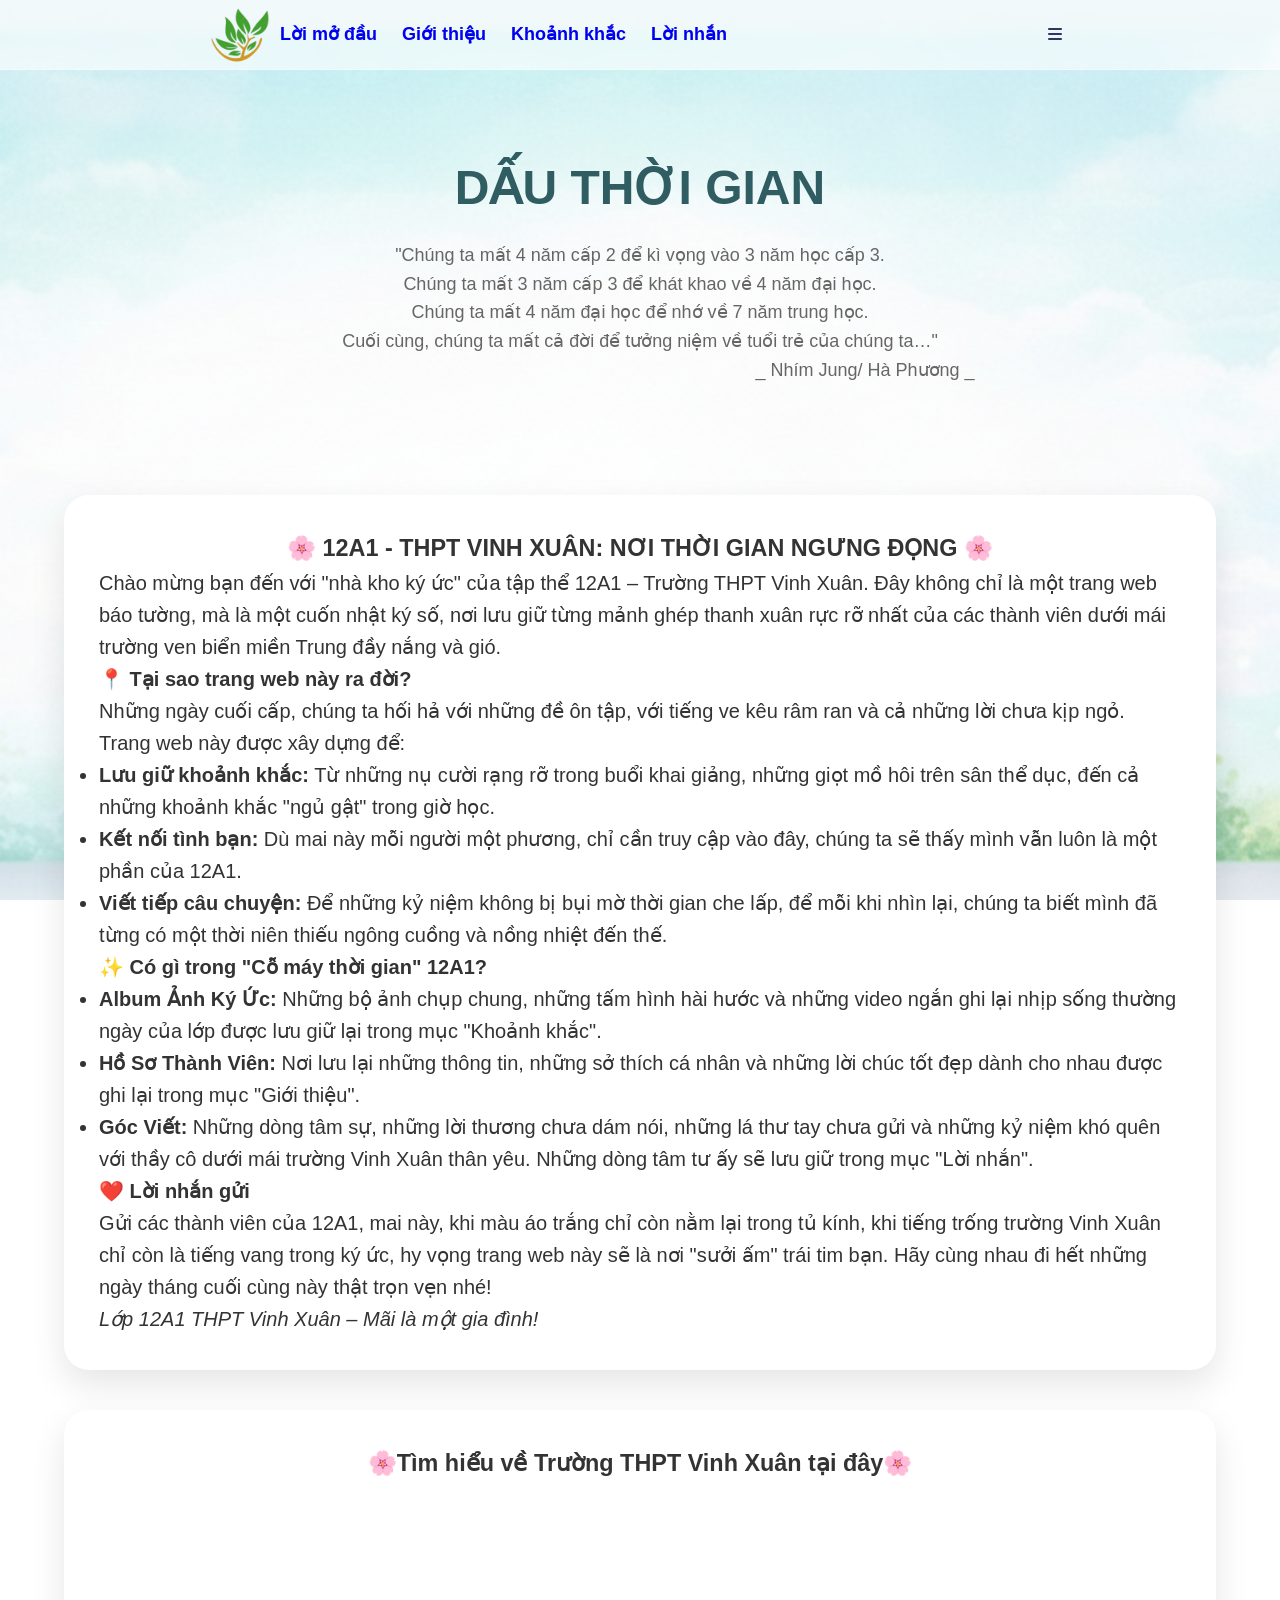
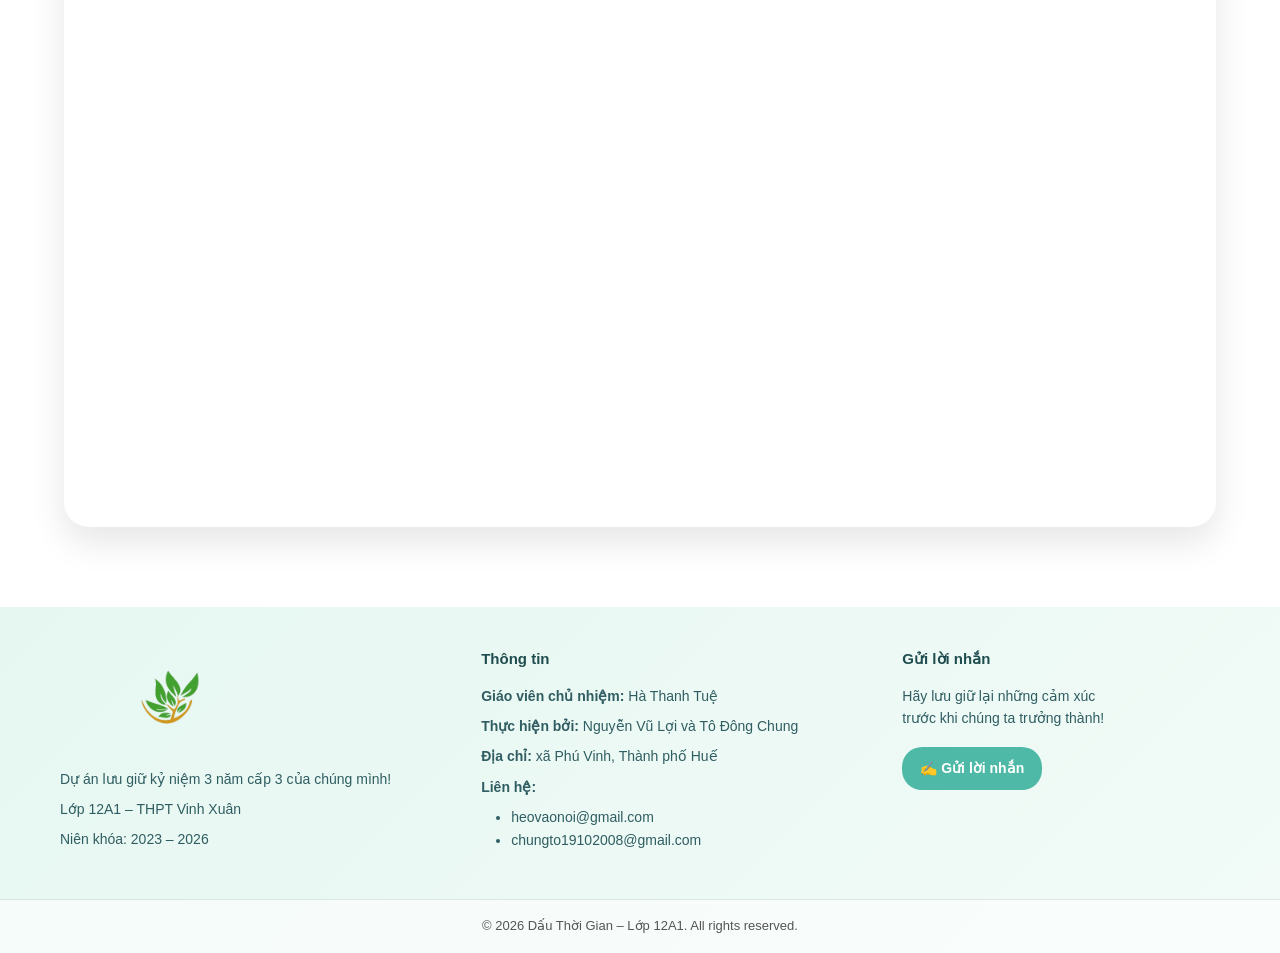
<file: index.html>
<!DOCTYPE html>
<html lang="vi">
<head>
  <meta charset="UTF-8">
  <title>DẤU THỜI GIAN</title>
  <link rel="icon" type="image/png" href="images/LOGOHOME.PNG">
  <link rel="stylesheet" href="css/style.css">
  <link rel="stylesheet" href="https://cdnjs.cloudflare.com/ajax/libs/font-awesome/6.5.1/css/all.min.css">
</head>
<body>

<nav class="dieuhuong" >
    <div class="dieuhuong-trai">
        <a href="index.html" class="logohome">
            <img src="images/LOGOHOME.PNG" class="logohome">
        </a>
        <ul class="noidung">
          <li><a href="loimodau.html">Lời mở đầu</a></li>
          <li><a href="gioithieu.html">Giới thiệu</a></li>
          <li><a href="khoanhkhac.html">Khoảnh khắc</a></li>
          <li><a href="loinhan.html">Lời nhắn</a></li>
        </ul>
    </div>

    <div class="dieuhuong-phai">
        <i class="fas fa-bars"></i>
 
    </div>
</nav>

  <section class="hero">
    <h1>DẤU THỜI GIAN</h1>
    <p>"Chúng ta mất 4 năm cấp 2 để kì vọng vào 3 năm học cấp 3.</p>
    <p>Chúng ta mất 3 năm cấp 3 để khát khao về 4 năm đại học.</p>
    <p>Chúng ta mất 4 năm đại học để nhớ về 7 năm trung học.</p>
    <p>Cuối cùng, chúng ta mất cả đời để tưởng niệm về tuổi trẻ của chúng ta…"</p>
    <p style="padding-left: 450px;">_ Nhím Jung/ Hà Phương _</p>
  </section>

  <section class="card intro">
      <h3 style="text-align: center;">🌸 12A1 - THPT VINH XUÂN: NƠI THỜI GIAN NGƯNG ĐỌNG 🌸</h3>
     <p>
        Chào mừng bạn đến với "nhà kho ký ức" của tập thể 12A1 – Trường THPT Vinh Xuân. Đây không chỉ là một trang web báo tường, mà là một cuốn nhật ký số, nơi lưu giữ từng mảnh ghép thanh xuân rực rỡ nhất của các thành viên dưới mái trường ven biển miền Trung đầy nắng và gió.
      </p>

      <h4>📍 Tại sao trang web này ra đời? </h4>
      <p>Những ngày cuối cấp, chúng ta hối hả với những đề ôn tập, với tiếng ve kêu râm ran và cả những lời chưa kịp ngỏ. Trang web này được xây dựng để:</p>
      <ul>
        <li> <b>Lưu giữ khoảnh khắc:</b> Từ những nụ cười rạng rỡ trong buổi khai giảng, những giọt mồ hôi trên sân thể dục, đến cả những khoảnh khắc "ngủ gật" trong giờ học.</li>
        <li> <b>Kết nối tình bạn:</b> Dù mai này mỗi người một phương, chỉ cần truy cập vào đây, chúng ta sẽ thấy mình vẫn luôn là một phần của 12A1.</li>
        <li> <b>Viết tiếp câu chuyện:</b> Để những kỷ niệm không bị bụi mờ thời gian che lấp, để mỗi khi nhìn lại, chúng ta biết mình đã từng có một thời niên thiếu ngông cuồng và nồng nhiệt đến thế.</li>
      </ul>
      <p><b>✨ Có gì trong "Cỗ máy thời gian" 12A1?</b></p>
      <ul>
        <li><b>Album Ảnh Ký Ức:</b> Những bộ ảnh chụp chung, những tấm hình hài hước và những video ngắn ghi lại nhịp sống thường ngày của lớp được lưu giữ lại trong mục "Khoảnh khắc".</li>
        <li><b>Hồ Sơ Thành Viên:</b> Nơi lưu lại những thông tin, những sở thích cá nhân và những lời chúc tốt đẹp dành cho nhau được ghi lại trong mục "Giới thiệu".</li>
        <li><b>Góc Viết:</b> Những dòng tâm sự, những lời thương chưa dám nói, những lá thư tay chưa gửi và những kỷ niệm khó quên với thầy cô dưới mái trường Vinh Xuân thân yêu. Những dòng tâm tư ấy sẽ lưu giữ trong mục "Lời nhắn".</li>
      </ul>
      <p><b>❤️ Lời nhắn gửi</b></p>
      <p>Gửi các thành viên của 12A1, mai này, khi màu áo trắng chỉ còn nằm lại trong tủ kính, khi tiếng trống trường Vinh Xuân chỉ còn là tiếng vang trong ký ức, hy vọng trang web này sẽ là nơi "sưởi ấm" trái tim bạn. Hãy cùng nhau đi hết những ngày tháng cuối cùng này thật trọn vẹn nhé!</p>
      <p><em>Lớp 12A1 THPT Vinh Xuân – Mãi là một gia đình!</em></p>
  </section>


  <section class="card intro">
      <h3 style="text-align: center;">🌸Tìm hiểu về Trường THPT Vinh Xuân tại đây🌸</h3>
      <iframe src="https://thpt-vinhxuan-thuathienhue.violet.vn/" width="1635" height="600" style="border:0;" allowfullscreen="" loading="lazy" referrerpolicy="no-referrer-when-downgrade"></iframe>
  </section>
  
  <footer class="footer">
  <div class="footer-top">

    <div class="footer-col">
      <h4 style="padding-left:60px;">
        <a href="index.html">
          <img src="images/LOGOHOME.PNG" width="100" height="100">
        </a>
      </h4>

      <p>Dự án lưu giữ kỷ niệm 3 năm cấp 3 của chúng mình!</p>
      <p>Lớp 12A1 – THPT Vinh Xuân</p>
      <p>Niên khóa: 2023 – 2026</p>
    </div>

    <div class="footer-col">
      <h4>Thông tin</h4>
      <p><b>Giáo viên chủ nhiệm:</b> Hà Thanh Tuệ</p>
      <p><b>Thực hiện bởi:</b> Nguyễn Vũ Lợi và Tô Đông Chung</p>
      <p><b>Địa chỉ:</b> xã Phú Vinh, Thành phố Huế</p>
      <p><b>Liên hệ:</b></p>
      <ul style="padding-left: 30px;">
        <li> heovaonoi@gmail.com</li>
        <li> chungto19102008@gmail.com</li>
      </ul>
    </div>

    <div class="footer-col">
      <h4>Gửi lời nhắn</h4>
      <p>Hãy lưu giữ lại những cảm xúc<br>trước khi chúng ta trưởng thành!</p>
      <a href="loinhan.html" class="footer-btn">✍ Gửi lời nhắn</a>
    </div>

  </div>

  <div class="footer-bottom">
    © 2026 Dấu Thời Gian – Lớp 12A1. All rights reserved.
  </div>
</footer>
<div id="leaf-container"></div>
<script src="script.js"></script>

</body>
</html>
</file>
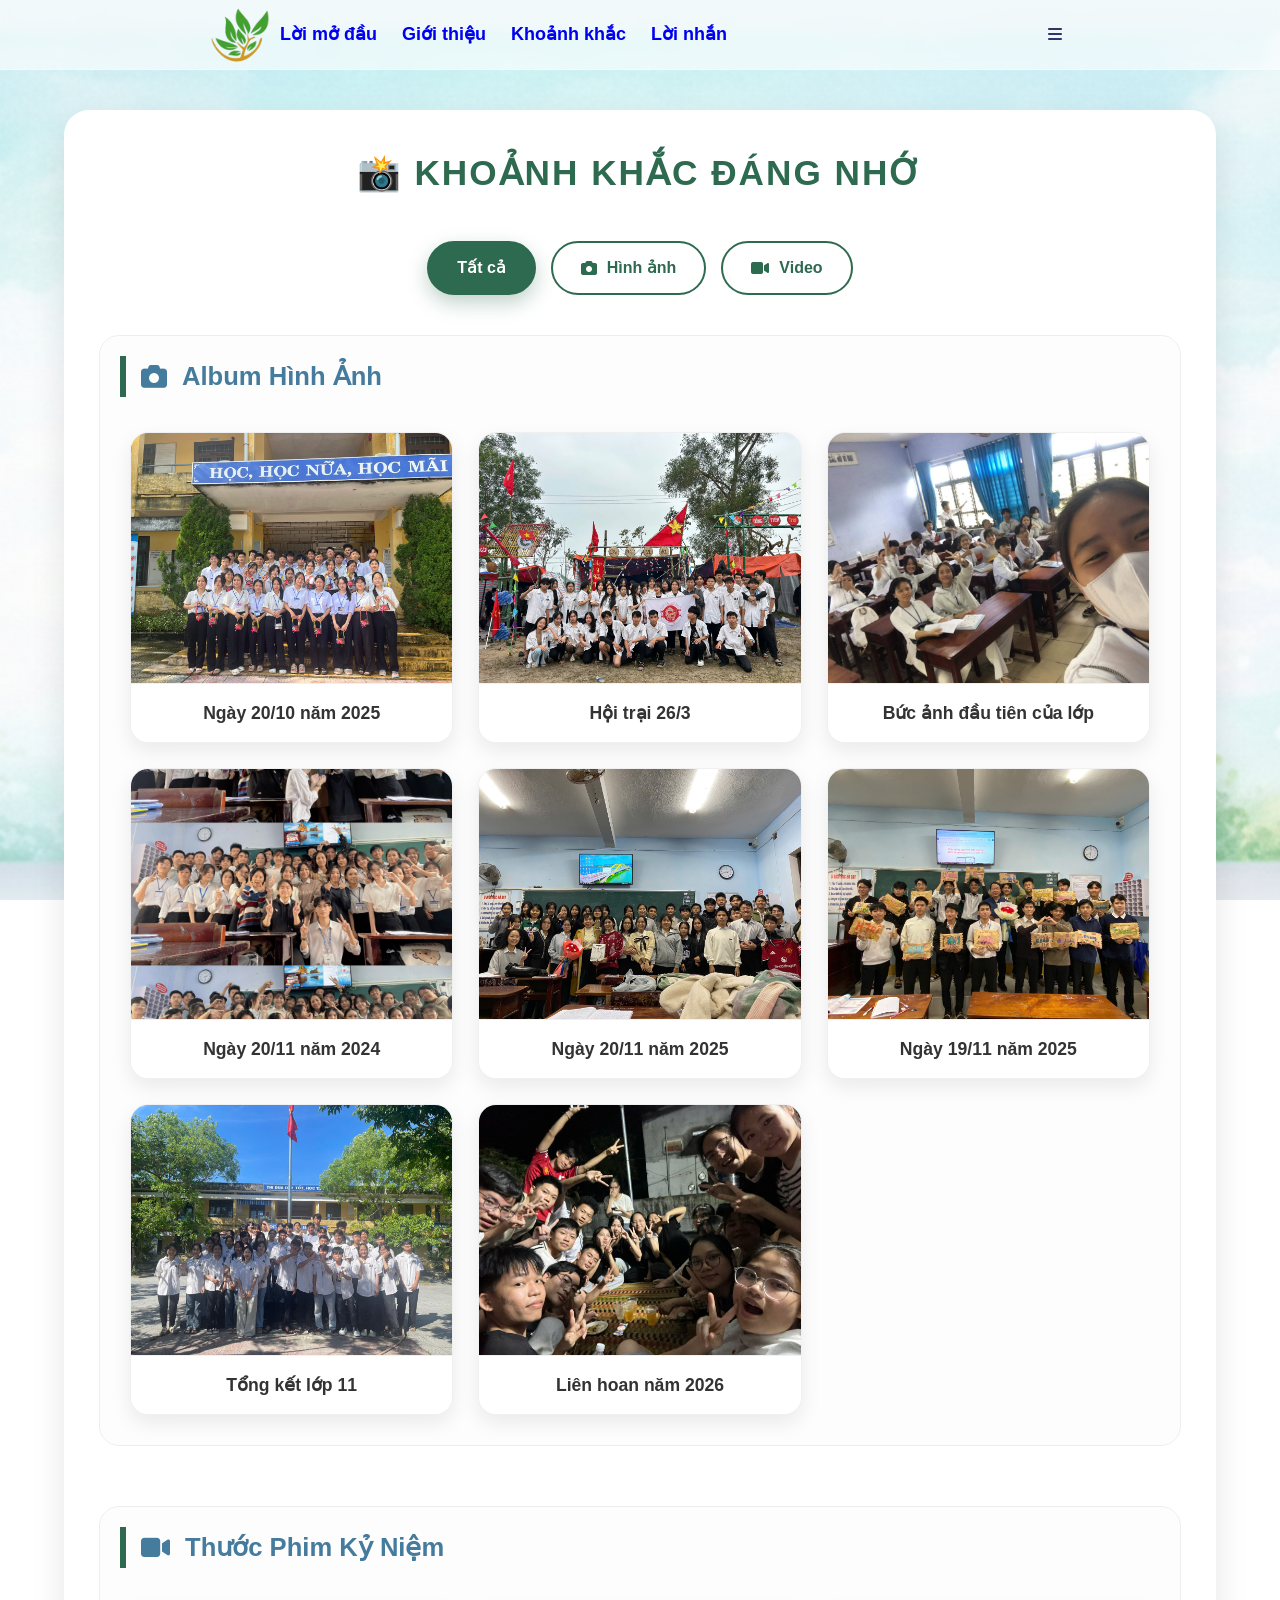
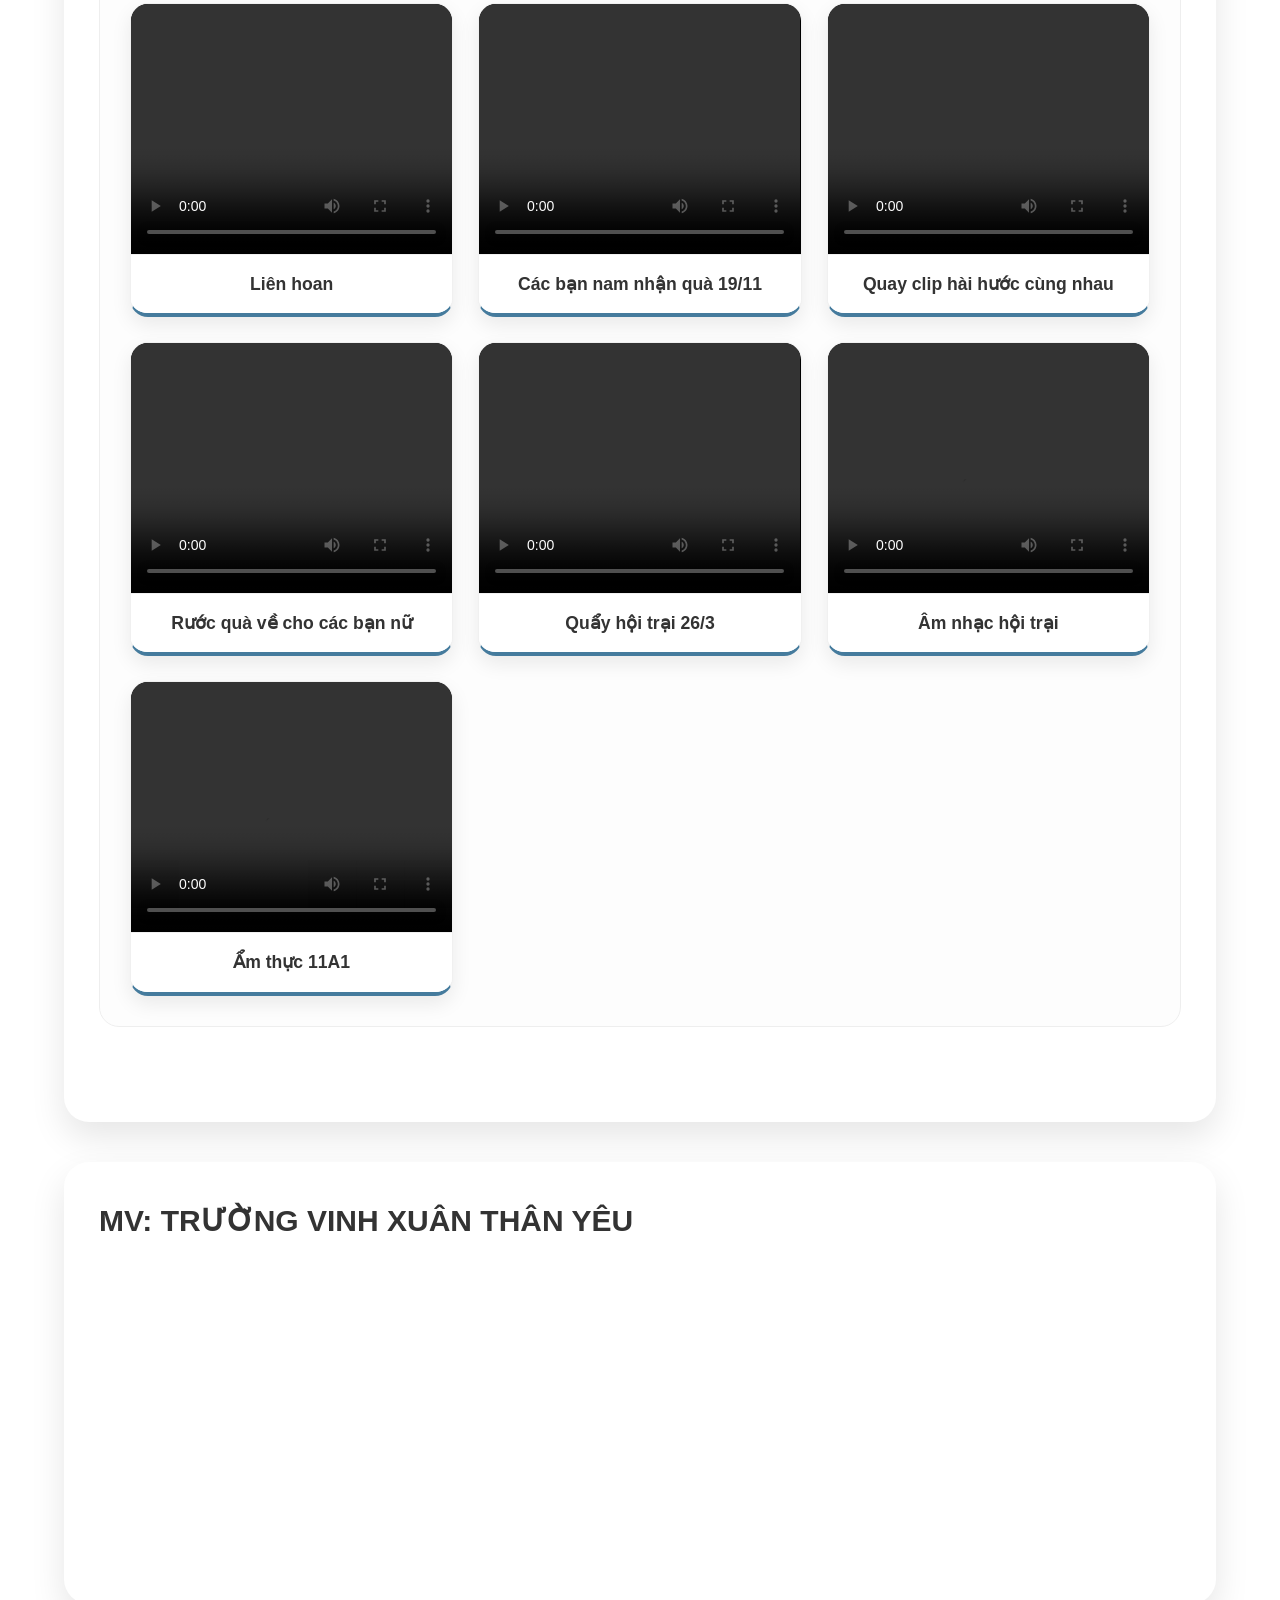
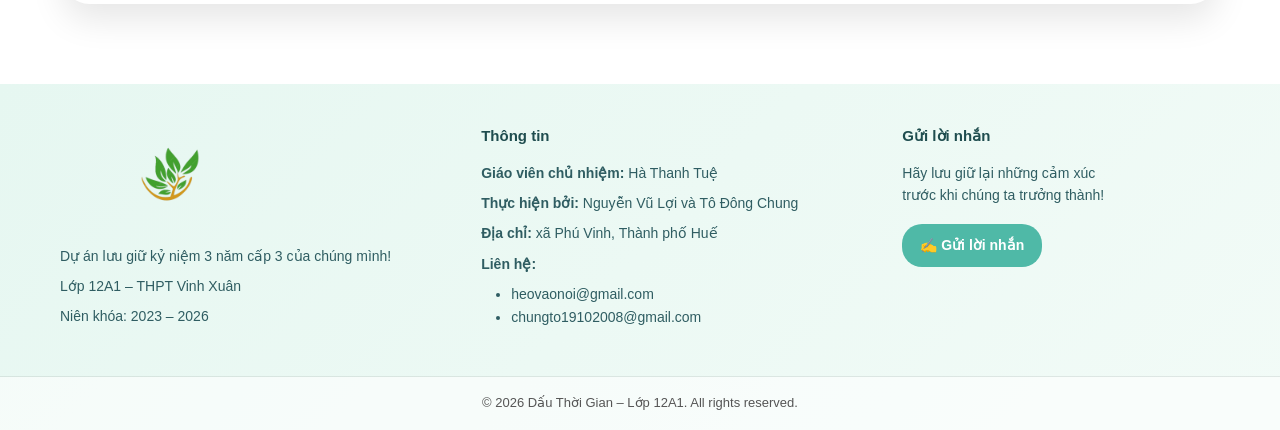
<file: khoanhkhac.html>
<!DOCTYPE html>
<html lang="vi">
<head>
  <meta charset="UTF-8">
  <title>DẤU THỜI GIAN</title>
  <link rel="icon" type="image/png" href="images/LOGOHOME.PNG">
  <link rel="stylesheet" href="css/style.css">
  <link rel="stylesheet" href="https://cdnjs.cloudflare.com/ajax/libs/font-awesome/6.5.1/css/all.min.css">
</head>
<body>

<nav class="dieuhuong" >
    <div class="dieuhuong-trai">
        <a href="index.html" class="logohome">
            <img src="images/LOGOHOME.PNG" class="logohome">
        </a>
        <ul class="noidung">
          <li><a href="loimodau.html">Lời mở đầu</a></li>
          <li><a href="gioithieu.html">Giới thiệu</a></li>
          <li><a href="khoanhkhac.html">Khoảnh khắc</a></li>
          <li><a href="loinhan.html">Lời nhắn</a></li>
        </ul>
    </div>

    <div class="dieuhuong-phai">
        <i class="fas fa-bars"></i>
 
    </div>
</nav>

 <section class="card">
    <h2 class="section-main-title">📸 Khoảnh khắc đáng nhớ</h2>

    <input type="radio" name="media-filter" id="filter-all" checked hidden>
    <input type="radio" name="media-filter" id="filter-photo" hidden>
    <input type="radio" name="media-filter" id="filter-video" hidden>

    <div class="media-tabs">
        <label for="filter-all" class="tab-btn btn-all">Tất cả</label>
        <label for="filter-photo" class="tab-btn btn-photo"><i class="fas fa-camera"></i> Hình ảnh</label>
        <label for="filter-video" class="tab-btn btn-video"><i class="fas fa-video"></i> Video</label>
    </div>

    <div class="media-group group-photo">
        <h3 class="group-title"><i class="fas fa-camera"></i> Album Hình Ảnh</h3>
        <div class="gallery">
           <div class="photo"><img src="images/lop.jpg"><p>Ngày 20/10 năm 2025</p></div>
           <div class="photo"><img src="images/trai.jpg"><p>Hội trại 26/3</p></div>
           <div class="photo"><img src="images/bucanhdautien.JPG"><p>Bức ảnh đầu tiên của lớp</p></div>
           <div class="photo"><img src="images/20-11-2024.JPG"><p>Ngày 20/11 năm 2024</p></div>
           <div class="photo"><img src="images/20-11-2025.jpg"><p>Ngày 20/11 năm 2025</p></div>
           <div class="photo"><img src="images/IMG_5460 - Copy.JPG"><p>Ngày 19/11 năm 2025</p></div>
           <div class="photo"><img src="images/TK2025.jpg"><p>Tổng kết lớp 11</p></div>
           <div class="photo"><img src="images/lienhoan.jpg"><p>Liên hoan năm 2026</p></div>
        </div>
    </div>

    <div class="media-group group-video">
        <h3 class="group-title"><i class="fas fa-video"></i> Thước Phim Kỷ Niệm</h3>
        <div class="gallery video-grid">
            <div class="photo"><video src="images/VIDEO1.mp4" controls></video><p>Liên hoan</p></div>
            <div class="photo"><video src="images/VIDEO2.mp4" controls></video><p>Các bạn nam nhận quà 19/11</p></div>
            <div class="photo"><video src="images/VIDEO3.mp4" controls></video><p>Quay clip hài hước cùng nhau</p></div>
            <div class="photo"><video src="images/VIDEO4.mp4" controls></video><p>Rước quà về cho các bạn nữ</p></div>
            <div class="photo"><video src="images/VIDEO5.mp4" controls></video><p>Quẩy hội trại 26/3</p></div>
            <div class="photo"><video src="images/VIDEO6.mp4" controls></video><p>Âm nhạc hội trại</p></div>
            <div class="photo"><video src="images/VIDEO7.mp4" controls></video><p>Ẩm thực 11A1</p></div>

        </div>
    </div>
</section>




  <section class="card">
        <h2>MV: TRƯỜNG VINH XUÂN THÂN YÊU</h2>
        <iframe width="560" height="315" src="https://www.youtube.com/embed/46venOitsv4?si=PmBW1kaIFPr1P80R&amp;start=1" title="YouTube video player" frameborder="0" allow="accelerometer; autoplay; clipboard-write; encrypted-media; gyroscope; picture-in-picture; web-share" referrerpolicy="strict-origin-when-cross-origin" allowfullscreen></iframe>
  </section>


  
  <footer class="footer">
  <div class="footer-top">

    <div class="footer-col">
      <h4 style="padding-left:60px;">
        <a href="index.html">
          <img src="images/LOGOHOME.PNG" width="100" height="100">
        </a>
      </h4>

      <p>Dự án lưu giữ kỷ niệm 3 năm cấp 3 của chúng mình!</p>
      <p>Lớp 12A1 – THPT Vinh Xuân</p>
      <p>Niên khóa: 2023 – 2026</p>
    </div>

    <div class="footer-col">
      <h4>Thông tin</h4>
      <p><b>Giáo viên chủ nhiệm:</b> Hà Thanh Tuệ</p>
      <p><b>Thực hiện bởi:</b> Nguyễn Vũ Lợi và Tô Đông Chung</p>
      <p><b>Địa chỉ:</b> xã Phú Vinh, Thành phố Huế</p>
      <p><b>Liên hệ:</b></p>
      <ul style="padding-left: 30px;">
        <li> heovaonoi@gmail.com</li>
        <li> chungto19102008@gmail.com</li>
      </ul>
    </div>

    <div class="footer-col">
      <h4>Gửi lời nhắn</h4>
      <p>Hãy lưu giữ lại những cảm xúc<br>trước khi chúng ta trưởng thành!</p>
      <a href="loinhan.html" class="footer-btn">✍ Gửi lời nhắn</a>
    </div>

  </div>

  <div class="footer-bottom">
    © 2026 Dấu Thời Gian – Lớp 12A1. All rights reserved.
  </div>
</footer>
  <div id="leaf-container"></div>
<script src="script.js"></script>
</body>
</html>
</file>
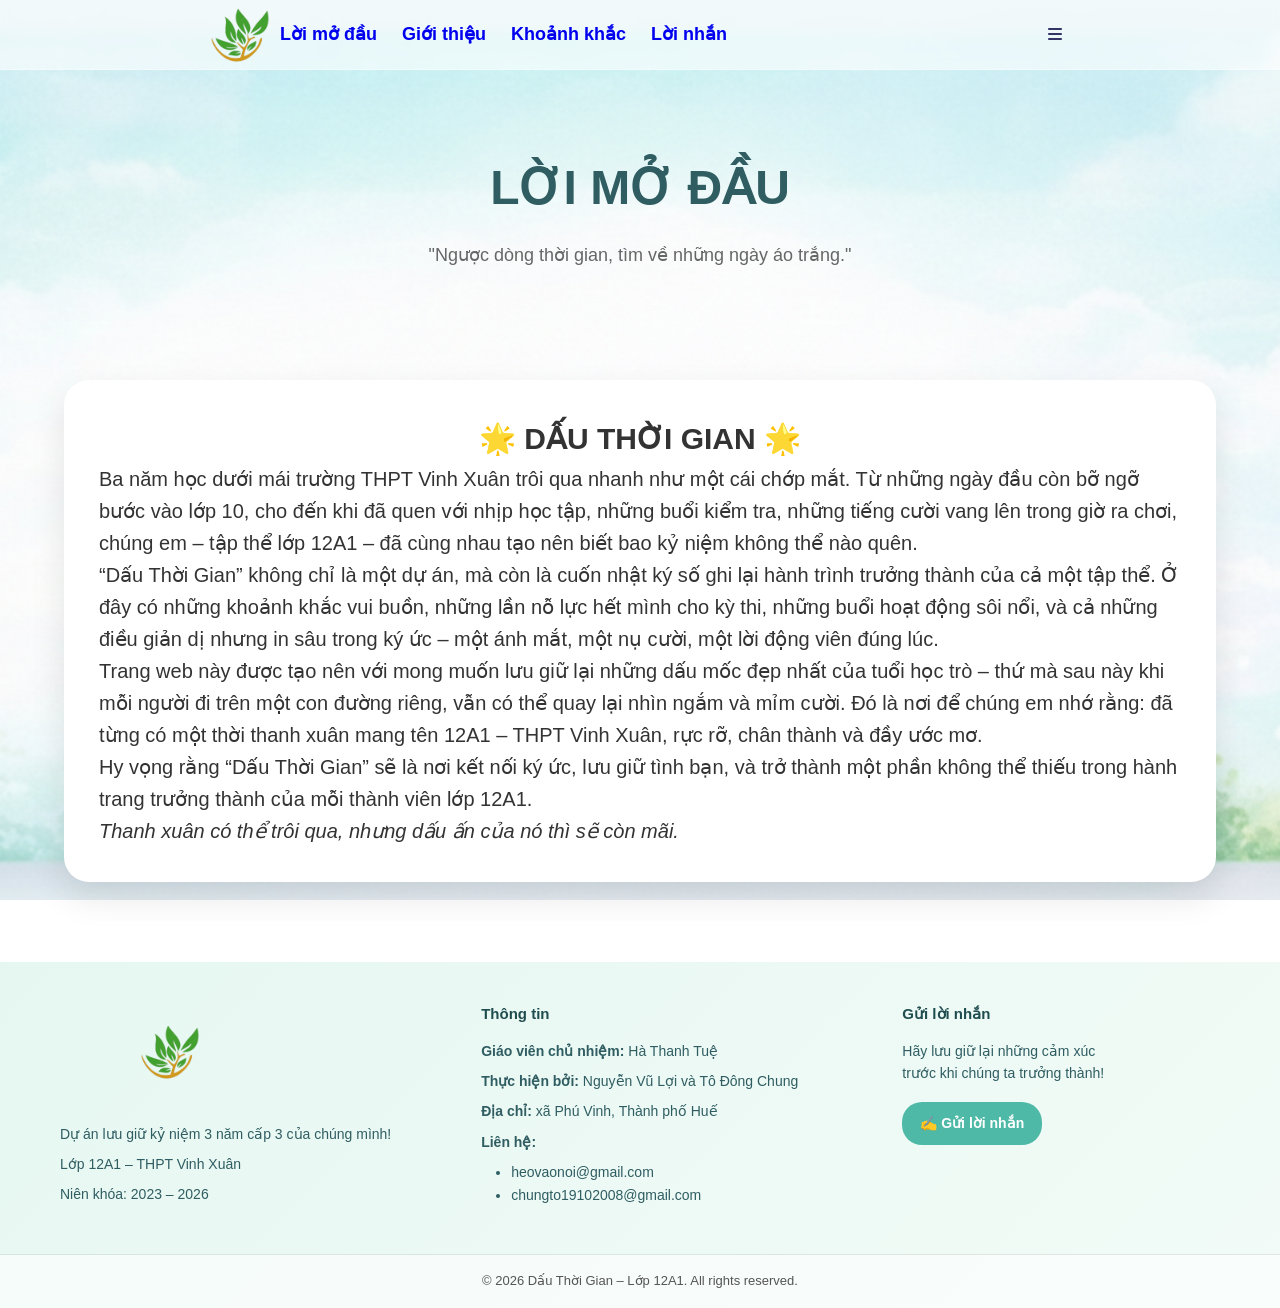
<file: loimodau.html>
<!DOCTYPE html>
<html lang="vi">
<head>
  <meta charset="UTF-8">
  <title>DẤU THỜI GIAN</title>
  <link rel="icon" type="image/png" href="images/LOGOHOME.PNG">
  <link rel="stylesheet" href="css/style.css">
  <link rel="stylesheet" href="https://cdnjs.cloudflare.com/ajax/libs/font-awesome/6.5.1/css/all.min.css">
</head>
<body>

<nav class="dieuhuong" >
    <div class="dieuhuong-trai">
        <a href="index.html" class="logohome">
            <img src="images/LOGOHOME.PNG" class="logohome">
        </a>
        <ul class="noidung">
          <li><a href="loimodau.html">Lời mở đầu</a></li>
          <li><a href="gioithieu.html">Giới thiệu</a></li>
          <li><a href="khoanhkhac.html">Khoảnh khắc</a></li>
          <li><a href="loinhan.html">Lời nhắn</a></li>
        </ul>
    </div>

    <div class="dieuhuong-phai">
        <i class="fas fa-bars"></i>
 
    </div>
</nav>

  <section class="hero">
    <h1>LỜI MỞ ĐẦU</h1>
    <p>"Ngược dòng thời gian, tìm về những ngày áo trắng."</p>
  </section>

  <section class="card intro">
    <h2 style="text-align: center;">🌟 DẤU THỜI GIAN 🌟</h2>
    <p>Ba năm học dưới mái trường THPT Vinh Xuân trôi qua nhanh như một cái chớp mắt. Từ những ngày đầu còn bỡ ngỡ bước vào lớp 10, cho đến khi đã quen với nhịp học tập, những buổi kiểm tra, những tiếng cười vang lên trong giờ ra chơi, chúng em – tập thể lớp 12A1 – đã cùng nhau tạo nên biết bao kỷ niệm không thể nào quên.</p>
    <p>“Dấu Thời Gian” không chỉ là một dự án, mà còn là cuốn nhật ký số ghi lại hành trình trưởng thành của cả một tập thể. Ở đây có những khoảnh khắc vui buồn, những lần nỗ lực hết mình cho kỳ thi, những buổi hoạt động sôi nổi, và cả những điều giản dị nhưng in sâu trong ký ức – một ánh mắt, một nụ cười, một lời động viên đúng lúc.</p>
    <p>Trang web này được tạo nên với mong muốn lưu giữ lại những dấu mốc đẹp nhất của tuổi học trò – thứ mà sau này khi mỗi người đi trên một con đường riêng, vẫn có thể quay lại nhìn ngắm và mỉm cười. Đó là nơi để chúng em nhớ rằng: đã từng có một thời thanh xuân mang tên 12A1 – THPT Vinh Xuân, rực rỡ, chân thành và đầy ước mơ.</p>
    <p>Hy vọng rằng “Dấu Thời Gian” sẽ là nơi kết nối ký ức, lưu giữ tình bạn, và trở thành một phần không thể thiếu trong hành trang trưởng thành của mỗi thành viên lớp 12A1.</p>
    <p><em>Thanh xuân có thể trôi qua, nhưng dấu ấn của nó thì sẽ còn mãi.</em></p>
  </section>

  <footer class="footer">
  <div class="footer-top">

    <div class="footer-col">
      <h4 style="padding-left:60px;">
        <a href="index.html">
          <img src="images/LOGOHOME.PNG" width="100" height="100">
        </a>
      </h4>

      <p>Dự án lưu giữ kỷ niệm 3 năm cấp 3 của chúng mình!</p>
      <p>Lớp 12A1 – THPT Vinh Xuân</p>
      <p>Niên khóa: 2023 – 2026</p>
    </div>

    <div class="footer-col">
      <h4>Thông tin</h4>
      <p><b>Giáo viên chủ nhiệm:</b> Hà Thanh Tuệ</p>
      <p><b>Thực hiện bởi:</b> Nguyễn Vũ Lợi và Tô Đông Chung</p>
      <p><b>Địa chỉ:</b> xã Phú Vinh, Thành phố Huế</p>
      <p><b>Liên hệ:</b></p>
      <ul style="padding-left: 30px;">
        <li> heovaonoi@gmail.com</li>
        <li> chungto19102008@gmail.com</li>
      </ul>
    </div>

    <div class="footer-col">
      <h4>Gửi lời nhắn</h4>
      <p>Hãy lưu giữ lại những cảm xúc<br>trước khi chúng ta trưởng thành!</p>
      <a href="loinhan.html" class="footer-btn">✍ Gửi lời nhắn</a>
    </div>

  </div>

  <div class="footer-bottom">
    © 2026 Dấu Thời Gian – Lớp 12A1. All rights reserved.
  </div>
</footer>
<div id="leaf-container"></div>
<script src="script.js"></script>  
</body>
</html>
</file>
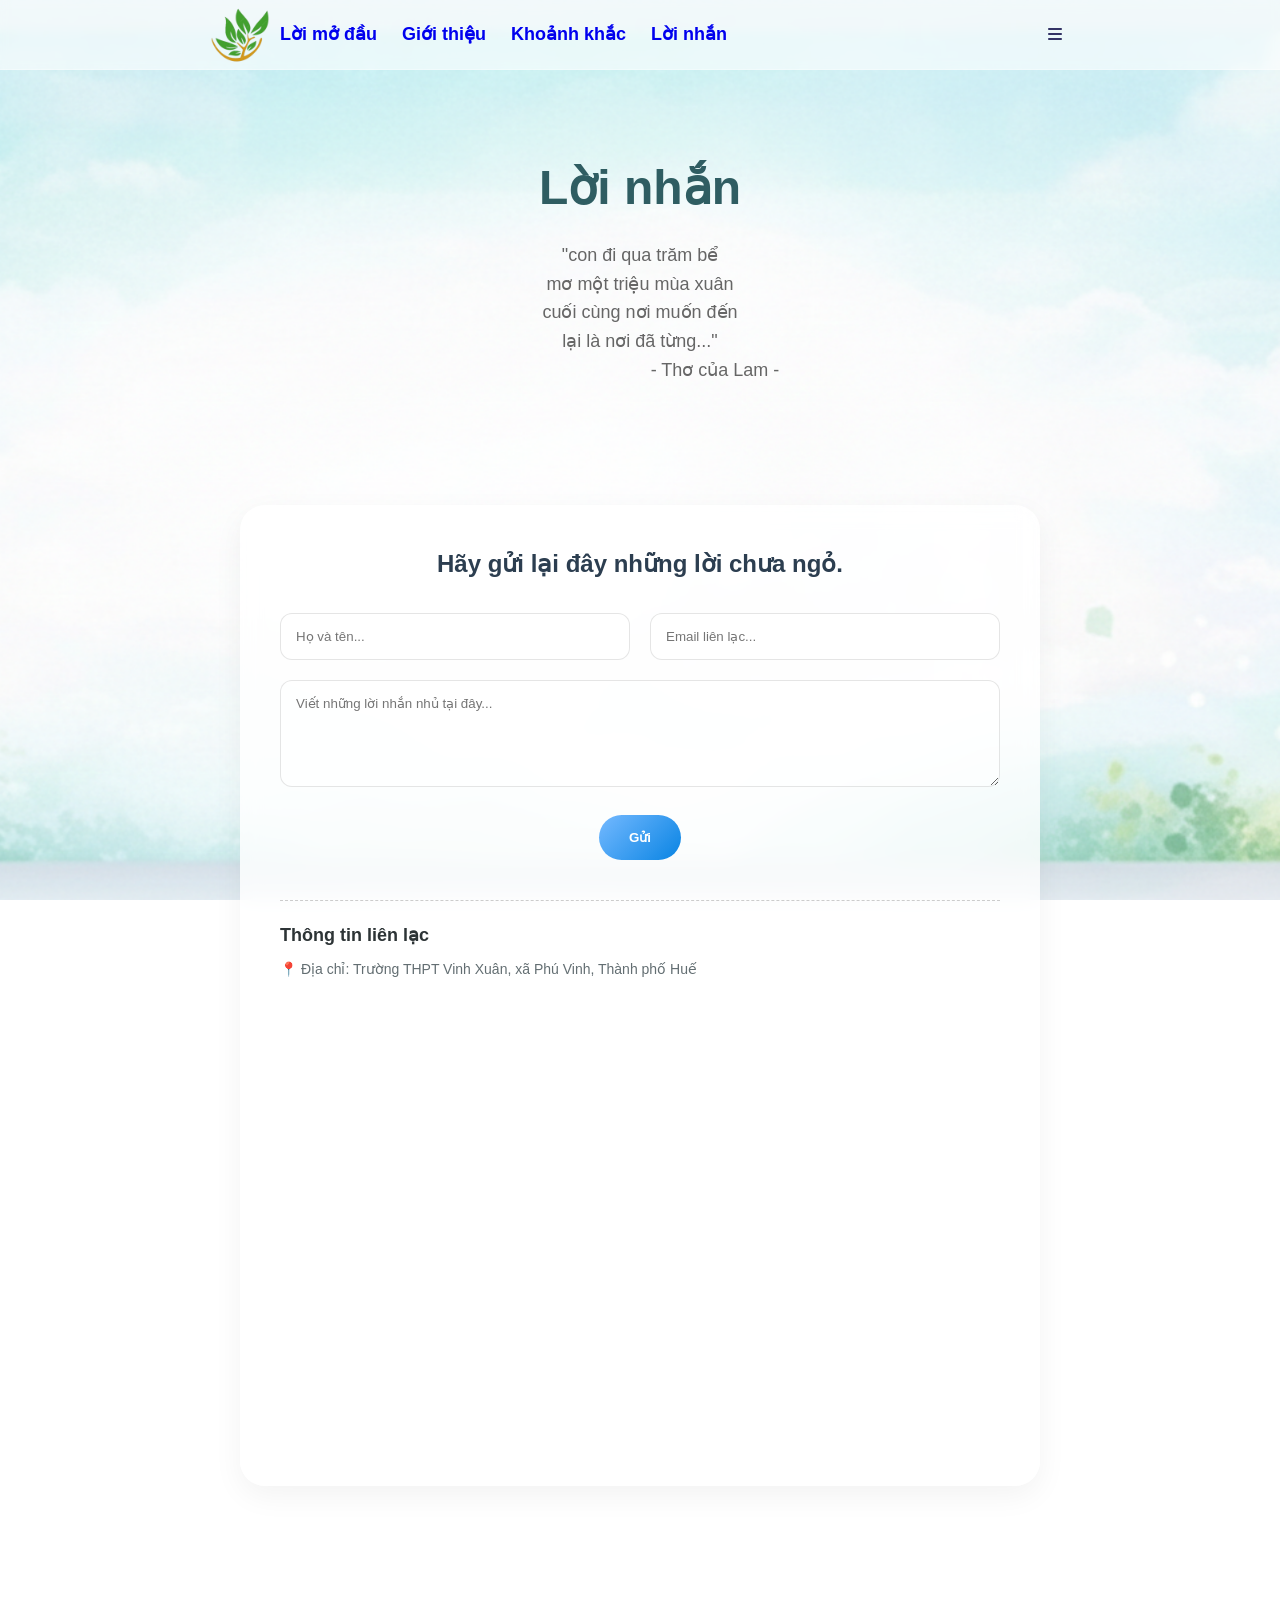
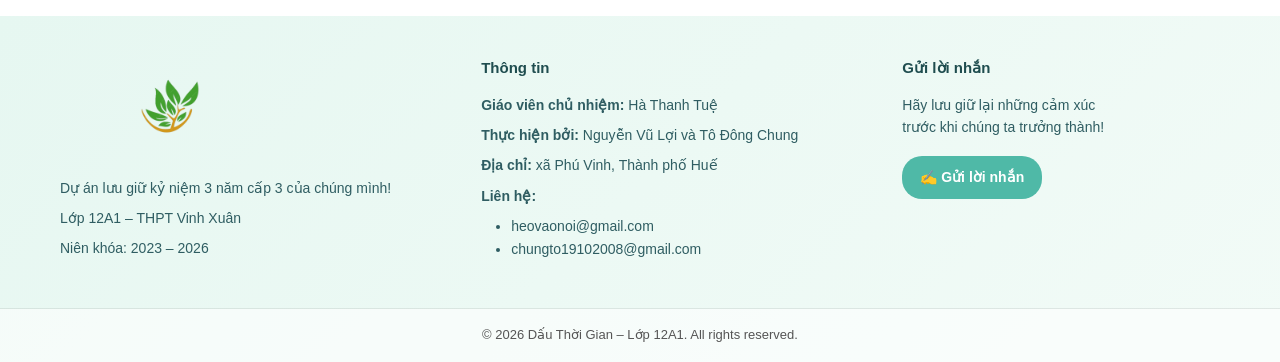
<file: loinhan.html>
<!DOCTYPE html>
<html lang="vi">
<head>
  <meta charset="UTF-8">
  <title>DẤU THỜI GIAN</title>
  <link rel="icon" type="image/png" href="images/LOGOHOME.PNG">
  <link rel="stylesheet" href="css/style.css">
  <link rel="stylesheet" href="https://cdnjs.cloudflare.com/ajax/libs/font-awesome/6.5.1/css/all.min.css">
</head>
<body>

<nav class="dieuhuong" >
    <div class="dieuhuong-trai">
        <a href="index.html" class="logohome">
            <img src="images/LOGOHOME.PNG" class="logohome">
        </a>
        <ul class="noidung">
          <li><a href="loimodau.html">Lời mở đầu</a></li>
          <li><a href="gioithieu.html">Giới thiệu</a></li>
          <li><a href="khoanhkhac.html">Khoảnh khắc</a></li>
          <li><a href="loinhan.html">Lời nhắn</a></li>
        </ul>
    </div>

    <div class="dieuhuong-phai">
        <i class="fas fa-bars"></i>
 
    </div>
</nav>

  <section class="hero">
    <h1>Lời nhắn</h1>
    <p>"con đi qua trăm bể</p>
    <p>mơ một triệu mùa xuân</p>
    <p>cuối cùng nơi muốn đến</p>
    <p>lại là nơi đã từng..."</p>
    <p style="padding-left: 150px;">- Thơ của Lam -</p>
  </section>

  <section class="feedback-section">
    <div class="feedback-container">
        <h2>Hãy gửi lại đây những lời chưa ngỏ.</h2>
        <form action="https://formspree.io/f/xdaepqpb" method="POST">
            <div class="input-group">
                <input type="text" name="Họ và tên" placeholder="Họ và tên..." required>
                <input type="email" name="email"placeholder="Email liên lạc..." required>
            </div>
            <textarea name="Lời nhắn" placeholder="Viết những lời nhắn nhủ tại đây..." rows="5"></textarea>
            <button type="submit" class="btn-send">Gửi</button>

        </form>

        <div class="contact-info">
            <h3>Thông tin liên lạc</h3>
            <p>📍 Địa chỉ: Trường THPT Vinh Xuân, xã Phú Vinh, Thành phố Huế</p>
          <iframe src="https://www.google.com/maps/embed?pb=!1m18!1m12!1m3!1d1289.3192252742988!2d107.75416655900871!3d16.470797184008205!2m3!1f0!2f0!3f0!3m2!1i1024!2i768!4f13.1!3m3!1m2!1s0x31419e7cee31fa13%3A0x72eaca184ae9bae6!2zVHLGsOG7nW5nIFRIUFQgVmluaCBYdcOibg!5e1!3m2!1svi!2s!4v1769672587097!5m2!1svi!2s" width="725" height="450" style="border:0;" allowfullscreen="" loading="lazy" referrerpolicy="no-referrer-when-downgrade"></iframe>
        </div>
    </div>
</section>


    <footer class="footer">
  <div class="footer-top">

    <div class="footer-col">
      <h4 style="padding-left:60px;">
        <a href="index.html">
          <img src="images/LOGOHOME.PNG" width="100" height="100">
        </a>
      </h4>

      <p>Dự án lưu giữ kỷ niệm 3 năm cấp 3 của chúng mình!</p>
      <p>Lớp 12A1 – THPT Vinh Xuân</p>
      <p>Niên khóa: 2023 – 2026</p>
    </div>

    <div class="footer-col">
      <h4>Thông tin</h4>
      <p><b>Giáo viên chủ nhiệm:</b> Hà Thanh Tuệ</p>
      <p><b>Thực hiện bởi:</b> Nguyễn Vũ Lợi và Tô Đông Chung</p>
      <p><b>Địa chỉ:</b> xã Phú Vinh, Thành phố Huế</p>
      <p><b>Liên hệ:</b></p>
      <ul style="padding-left: 30px;">
        <li> heovaonoi@gmail.com</li>
        <li> chungto19102008@gmail.com</li>
      </ul>
    </div>

    <div class="footer-col">
      <h4>Gửi lời nhắn</h4>
      <p>Hãy lưu giữ lại những cảm xúc<br>trước khi chúng ta trưởng thành!</p>
      <a href="loinhan.html" class="footer-btn">✍ Gửi lời nhắn</a>
    </div>

  </div>

  <div class="footer-bottom">
    © 2026 Dấu Thời Gian – Lớp 12A1. All rights reserved.
  </div>
</footer>
<div id="leaf-container"></div>
<script src="script.js"></script>
</body>
</html>
</file>
<file: css/style.css>
* {
  margin: 0;
  padding: 0;
  box-sizing: border-box;
  font-family: 'Segoe UI', Tahoma, sans-serif;
}

body {
  background-image: url("../images/bautroi.png");
    
    /* Hình nền không bị lặp lại */
    background-repeat: no-repeat;
    /* Hình nền luôn cố định khi cuộn trang (tùy chọn, trông rất chuyên nghiệp) */
    background-attachment: fixed;
    /* Quan trọng nhất: Hình nền phủ kín toàn bộ chiều ngang và chiều cao */
    background-size: cover;
    /* Căn chỉnh hình nền luôn nằm chính giữa */
    background-position: center;
    /* Đảm bảo body luôn có chiều cao tối thiểu bằng màn hình */
    min-height: 100vh;
    margin: 0;

  color: #333;
  line-height: 1.6;
}


.logohome{
  width:100px;
  height:100px;
  margin-left: 95px;
}

.noidung{
        font-family: 'Segoe UI', Tahoma, sans-serif;;
        display: flex;
        margin-left: 85px;
        font-size: 18px;
        font-weight: bold;
        list-style: none;

}
.noidung a{ text-decoration: none;
            transition: transform 0.25s ease, color 0.25s ease;
            display: inline-block;

}
.noidung a:hover {
    transform: scale(1.2); 
    color: #FF00FF;
}
.noidung li{
    margin-right: 25px;}

.dieuhuong {
    top: 0;    
    left: 0;
    background: rgba(255, 255, 255, 0.6); /* Màu trắng trong suốt */
    backdrop-filter: blur(5px);         /* Làm mờ ảnh nền phía sau */
    border-bottom: 1px solid rgba(255, 255, 255, 0.3);
    display: flex;
    justify-content: space-between;
    align-items: center;
    height: 70px;     
    
    width: 100%;
}

.dieuhuong-trai { display: flex;
                  align-items: center;
                  font-family: "Arial";
}
.dieuhuong-phai {
            color: #333366;
            font-size: 16px;
            margin-left: 18px;
            margin-right: 218px;
            cursor: pointer;

}
         

.noidungchinh {
    margin-top: 80px; 
    margin-left: 200px;
    margin-right: 200px;
}

/* ================= SƠ ĐỒ LỚP  ================= */

:root {
    --wood-color: #a1887f;
    --wood-dark: #8d6e63;
    --text-light: #ffffff;
}

.classroom-container {
    padding: 40px 10px;
    background-color: #f9f9f9;
    font-family: 'Segoe UI', sans-serif;
}

.teacher-desk {
    width: 200px;
    height: 40px;
    background: #5d4037;
    margin: 0 auto 50px;
    color: white;
    line-height: 40px;
    border-radius: 4px;
    font-weight: bold;
}

.seating-map-wrapper {
    display: flex;
    justify-content: center;
    gap: 30px; /* Khoảng cách tạo lối đi giữa các dãy */
    flex-wrap: wrap;
}

.aisle {
    display: flex;
    flex-direction: column;
    gap: 15px; /* Khoảng cách giữa hàng trên và hàng dưới */
}

/* Kiểu dáng bàn đôi */
.desk-double {
    display: flex;
    width: 160px;
    height: 60px;
    border: 2px solid var(--wood-dark);
    border-radius: 5px;
    overflow: visible;
    background-color: var(--wood-color);
    box-shadow: 0 4px 6px rgba(0,0,0,0.1);
}

.seat-item {
    flex: 1;
    display: flex;
    align-items: center;
    justify-content: center;
    position: relative;
    border-right: 1px solid rgba(255,255,255,0.3);
    cursor: pointer;
    transition: 0.3s;
}

.seat-item:last-child { border-right: none; }

.seat-item:hover {
    background-color: var(--wood-dark);
}

.seat-name {
    color: var(--text-light);
    font-size: 0.8rem;
    font-weight: 500;
}

/* Thẻ thông tin hiện lên */
.student-card {
    position: absolute;
    bottom: 120%;
    left: 50%;
    transform: translateX(-50%) scale(0);
    width: 180px;
    background: white;
    border-radius: 10px;
    padding: 15px;
    box-shadow: 0 10px 30px rgba(0,0,0,0.15);
    z-index: 100;
    transition: all 0.3s cubic-bezier(0.175, 0.885, 0.32, 1.275);
    opacity: 0;
    pointer-events: none;
}

.seat-item:hover .student-card {
    transform: translateX(-50%) scale(1);
    opacity: 1;
}

.student-card img {
    width: 60px;
    height: 60px;
    border-radius: 50%;
    margin-bottom: 8px;
    border: 2px solid #a1887f;
}

.student-card h4 { margin: 5px 0; color: #333; font-size: 1rem; }
.student-card p { font-size: 0.8rem; color: #777; font-style: italic; margin: 0; }


/* ================= HERO  ================= */
.hero {
  font-size: 20px;
  text-align: center;
  padding: 80px 20px 70px;
}

.hero h1 {
  font-size: 48px;
  color: #2f5d62;
  margin-bottom: 14px;
}

.hero p {
  font-size: 18px;
  color: #666;
}

/* ================= CARD ================= */

.card {
  font-size: 20px;
  background: #ffffff;
  width: 90%;
  margin: 40px auto;
  padding: 35px;
  border-radius: 25px;
  box-shadow: 0 15px 35px rgba(0, 0, 0, 0.1);
  position: relative; /* Cần thiết để chứa các input ẩn */
}

.section-main-title {
  text-align: center;
  font-size: 2.2rem;
  color: #2d6a4f;
  margin-bottom: 40px;
  text-transform: uppercase;
  letter-spacing: 2px;
}

/* ================= LOGIC ẨN HIỆN (BỔ SUNG) ================= */

/* Mặc định ẩn các nhóm nội dung */
.media-group {
  display: none; 
  margin-bottom: 60px;
  padding: 20px;
  background: #fdfdfd;
  border-radius: 20px;
  border: 1px solid #eee;
  animation: slideUp 0.5s ease forwards;
}

/* Logic điều khiển hiển thị bằng CSS Selector */
#filter-all:checked ~ .group-photo,
#filter-all:checked ~ .group-video {
  display: block;
}

#filter-photo:checked ~ .group-photo {
  display: block;
}

#filter-video:checked ~ .group-video {
  display: block;
}

/* ================= BỘ NÚT CHỌN (TABS) ================= */

.media-tabs {
  display: flex;
  justify-content: center;
  gap: 15px;
  margin-bottom: 40px;
  flex-wrap: wrap;
}

.tab-btn {
  padding: 12px 28px;
  border: 2px solid #2d6a4f;
  background: transparent;
  color: #2d6a4f;
  border-radius: 50px;
  font-weight: 700;
  font-size: 1rem;
  cursor: pointer;
  transition: all 0.3s cubic-bezier(0.4, 0, 0.2, 1);
  display: flex;
  align-items: center;
  gap: 10px;
  user-select: none;
}

.tab-btn:hover {
  background: rgba(45, 106, 79, 0.1);
  transform: translateY(-3px);
}

/* Đổi màu nút khi Radio tương ứng được chọn */
#filter-all:checked ~ .media-tabs label[for="filter-all"],
#filter-photo:checked ~ .media-tabs label[for="filter-photo"],
#filter-video:checked ~ .media-tabs label[for="filter-video"] {
  background: #2d6a4f;
  color: #ffffff;
  box-shadow: 0 8px 20px rgba(45, 106, 79, 0.3);
}

/* ================= GALLERY (CHỈNH SỬA CHIA 3 CỘT) ================= */

.group-title {
  font-size: 1.6rem;
  color: #457b9d;
  margin-bottom: 25px;
  display: flex;
  align-items: center;
  gap: 15px;
  border-left: 6px solid #2d6a4f;
  padding-left: 15px;
}

.gallery {
  display: grid;
  /* SỬA TẠI ĐÂY: Ép chia 3 cột đều nhau */
  grid-template-columns: repeat(3, 1fr); 
  gap: 25px;
  padding: 10px;
}

.photo {
  background: #ffffff;
  border-radius: 18px;
  overflow: hidden;
  text-align: center;
  box-shadow: 0 8px 20px rgba(0, 0, 0, 0.08);
  transition: all 0.4s ease;
  display: flex;
  flex-direction: column;
  border: 1px solid #f0f0f0;
}

.photo:hover {
  transform: translateY(-10px);
  box-shadow: 0 15px 30px rgba(0, 0, 0, 0.15);
}

.photo img, 
.photo video {
  width: 100%;
  height: 250px; /* Chiều cao cố định để các ô bằng nhau */
  object-fit: cover;
  display: block;
  transition: transform 0.6s ease;
}

.photo:hover img {
  transform: scale(1.08);
}

.photo p {
  text-align: center;
  margin: 0;
  padding: 15px 10px;
  font-size: 1.1rem;
  color: #333;
  font-weight: 600;
  background: #fff;
  border-top: 1px solid #f0f0f0;
}

.video-grid .photo {
  border-bottom: 4px solid #457b9d;
}

.video-grid video {
  background: #000;
}

/* Hiệu ứng mượt khi hiện ra */
@keyframes slideUp {
  from { opacity: 0; transform: translateY(20px); }
  to { opacity: 1; transform: translateY(0); }
}

/* ================= RESPONSIVE ================= */

@media (max-width: 1024px) {
  .gallery {
    grid-template-columns: repeat(2, 1fr); /* 2 cột cho iPad */
  }
}

@media (max-width: 768px) {
  .card {
    width: 95%;
    padding: 20px 15px;
  }
  
  .gallery {
    grid-template-columns: 1fr; /* 1 cột cho điện thoại */
    gap: 20px;
  }

  .photo img, .photo video {
    height: 200px;
  }
}
/* ================= LỜI NHẮN ================= */
.feedback-section {
    padding: 50px 20px;
    display: flex;
    justify-content: center;
}

.feedback-container {
    background: rgba(255, 255, 255, 0.8); /* Nền trắng mờ */
    backdrop-filter: blur(10px);         /* Làm mờ hậu cảnh */
    padding: 40px;
    border-radius: 25px;
    box-shadow: 0 10px 30px rgba(0, 0, 0, 0.05);
    max-width: 800px;
    width: 100%;
}

.feedback-container h2 {
    color: #2c3e50;
    text-align: center;
    margin-bottom: 30px;
    font-size: 24px;
}

/* Trang trí các ô Input và Textarea */
.input-group {
    display: grid;
    grid-template-columns: 1fr 1fr;
    gap: 20px;
    margin-bottom: 20px;
}

input, textarea {
    width: 100%;
    padding: 15px;
    border: 1px solid rgba(0, 0, 0, 0.1);
    border-radius: 12px;
    background: rgba(255, 255, 255, 0.5);
    font-family: inherit;
    transition: all 0.3s ease;
}

input:focus, textarea:focus {
    outline: none;
    border-color: #3498db;
    background: #fff;
    box-shadow: 0 0 10px rgba(52, 152, 219, 0.2);
}

/* Nút Gửi */
.btn-send {
    background: linear-gradient(135deg, #74b9ff, #0984e3);
    color: white;
    padding: 15px 30px;
    border: none;
    border-radius: 50px;
    font-weight: bold;
    cursor: pointer;
    transition: transform 0.3s ease;
    display: block;
    margin: 20px auto 0;
}

.btn-send:hover {
    transform: scale(1.05);
    box-shadow: 0 5px 15px rgba(9, 132, 227, 0.3);
}

/* Thông tin liên hệ phía dưới */
.contact-info {
    margin-top: 40px;
    border-top: 1px dashed #ccc;
    padding-top: 20px;
}

.contact-info h3 {
    font-size: 18px;
    color: #2d3436;
}

.contact-info p {
    font-size: 14px;
    color: #636e72;
    margin: 8px 0;
}

/* ================= FOOTER ================= */

.footer {
  background: linear-gradient(135deg, #e6f7f1, #f2fbf7);
  margin-top: 80px;
  font-size: 14px;
  color: #2f5d62;
}

.footer-top {
  display: grid;
  grid-template-columns: 1.2fr 1.2fr 1fr;
  gap: 40px;
  padding: 40px 60px;
  border-bottom: 1px solid rgba(0, 0, 0, 0.08);
}

.footer-col h4 {
  margin-bottom: 14px;
  font-size: 15px;
  color: #1f4d4f;
}

.footer-col p {
  margin-bottom: 8px;
  line-height: 1.6;
}

/* NÚT CTA */
.footer-btn {
  display: inline-block;
  margin-top: 10px;
  padding: 10px 18px;
  background: #4fb9a7;
  color: #ffffff;
  text-decoration: none;
  border-radius: 20px;
  font-weight: 600;
  transition: 0.3s;
}

.footer-btn:hover {
  background: #3a8f7f;
}

/* DÒNG BẢN QUYỀN */
.footer-bottom {
  text-align: center;
  padding: 16px;
  font-size: 13px;
  color: #555;
  background: rgba(255, 255, 255, 0.6);
}

/* ================= RESPONSIVE ================= */

@media (max-width: 768px) {
  .footer-top {
    grid-template-columns: 1fr;
    padding: 30px 24px;
  }
}
/* =====Lá rơi ====*/
#leaf-container {
    position: absolute; /* Giúp lá bám vào đỉnh trang, trôi đi khi scroll */
    top: 0;
    left: 0;
    width: 100%;
    height: 1000px; /* Giới hạn vùng rơi ở đầu trang */
    pointer-events: none;
    z-index: 1; /* Nằm dưới lớp nội dung chính */
    overflow: hidden;
}

.leaf {
    position: absolute;
    user-select: none;
    opacity: 0;
    animation: fall linear infinite;
    /* Làm đậm icon thêm bằng contrast và drop-shadow */
    font-weight: 900;
    filter: contrast(115%) brightness(95%) drop-shadow(0 2px 3px rgba(0,0,0,0.3));
    display: inline-block;
    will-change: transform;
}

@keyframes fall {
    0% {
        transform: translate3d(0, 0, 0) rotate(0deg) scale(0);
        opacity: 0;
    }
    10% {
        opacity: 1;
        transform: translate3d(0, 20px, 0) rotate(15deg) scale(1);
    }
    90% { opacity: 1; }
    100% {
        transform: translate3d(var(--end-x), var(--end-y), 0) rotate(var(--end-rotate)) scale(0.6);
        opacity: 0;
    }
}
</file>
